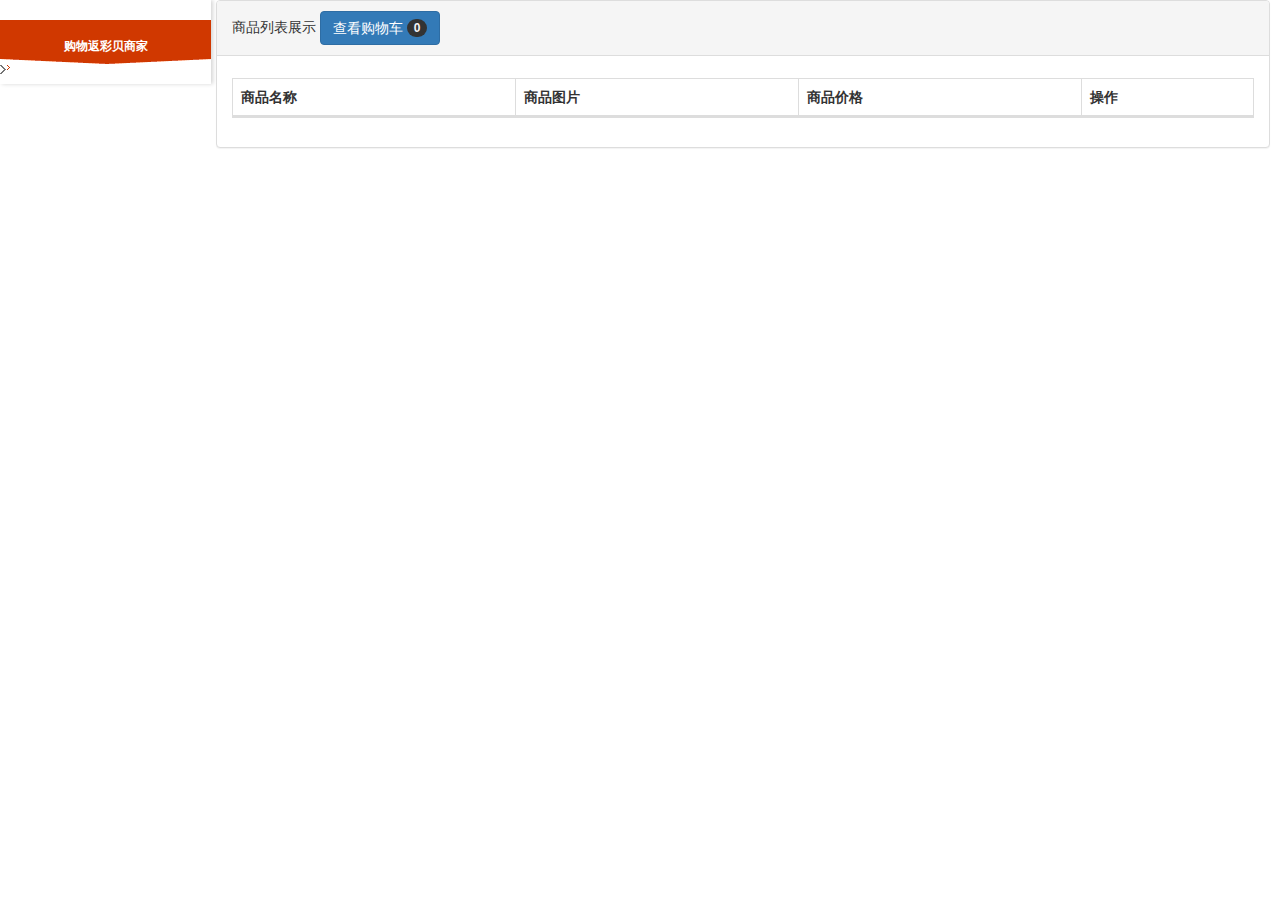
<file: shop-1904B/shop-web/target/shop-web/index.html>
<!DOCTYPE html>
<html>

<head>
    <meta charset="UTF-8">
    <title>jQuery常用电商导航</title>

    <link type="text/css" href="css/style.css" rel="stylesheet"/>
    <link rel="stylesheet" href="commons/bootstrap/css/bootstrap.min.css">
    <link href="commons/datatable/DataTables-1.10.18/css/dataTables.bootstrap.min.css" rel="stylesheet"/>

    <script type="text/javascript" src="js/jquery.min.js"></script>
    <script src="commons/bootstrap/js/bootstrap.min.js"></script>
    <script type="text/javascript" src="commons/datatable/DataTables-1.10.18/js/jquery.dataTables.min.js"></script>
    <script type="text/javascript" src="commons/datatable/DataTables-1.10.18/js/dataTables.bootstrap.min.js"></script>
    <script type="text/javascript" src="commons/dateFormat.js"></script>

</head>

<body>
<!--左侧菜单-->
<div class="sec-mainL left">
    <div class="mainL-hd-box">
        <h2 class="mainL-hd"><a href="#">购物返彩贝商家</a></h2>
    </div>
    <!--菜单列表-->
    <ul class="sec-mainNav">

    </ul>
</div>
<div  style="margin-left:20px;width: 80%" class="left">
            <div class="row" id="categoryShow"></div>
            <div class="row" id="brandShow"></div>
            <div class="row">

                <div class="panel panel-default">
                    <!-- Default panel contents -->
                    <div class="panel-heading">
                        商品列表展示
                        <button class="btn btn-primary" type="button" onclick="toCarts()">
                            查看购物车 <span class="badge" id="cartNum">0</span>
                        </button>
                    </div>
                    <div class="panel-body">
                        <table id="productTable" class="table table-bordered table-striped"></table>
                    </div>
                </div>

            </div>

</div>
<script type="text/javascript">
    var  allCateList=[];
    var token="";
       if(sessionStorage.getItem("token")){
           token=sessionStorage.getItem("token");
       }
    $(function () {
        $.ajaxSetup({ //发送请求前触发
            contentType:"application/x-www-form-urlencoded;charset=utf-8",
            complete: function (XMLHttpRequest,textStatus) {
                var nologin=XMLHttpRequest.getResponseHeader("NOLONGIN");
               // alert("返回的状态马："+nologin);
                if (nologin=="5006" ) {
                    window.location.href="/login/index.html";
                }
            },
            beforeSend: function (xhr) { //可以设置自定义标头
               // alert("获取的token值:"+token);
                xhr.setRequestHeader('token', token);
            }
        })
        intiCategory();
        var $top = $('.sec-mainNav').offset().top + $('.sec-mainNav').height()
        //左侧导航动画
        $('.sec-mainNav li').on('mouseenter', function () {
            var cateAndBrandHtml='<div class="menu-panel">';
            //大类别ID
            var pid=$(this).attr("pid");
            //查询该大类别下的所有小类别
            var cateHtml=queryCateByPid(pid);
            cateAndBrandHtml+=cateHtml;
            //查询该类别下的品牌
            var brandHtml=queryBrandByCateId(pid);
            cateAndBrandHtml+=brandHtml;
            cateAndBrandHtml+='<a href="" class="menu-panel-btn"><span>查看全部商家</span> <em></em></a>';
             cateAndBrandHtml+='</div>';
             $(this).append(cateAndBrandHtml)
            var $height = $(this).offset().top + $(this).find('.menu-panel').outerHeight();
            $(this).find('.menu-panel').show();
            if ($height - $top >= 0) {
                $(this).find('.menu-panel').css({
                    top: -($height - $top) + 'px'
                })
            }
        });
        $('.sec-mainNav li').on('mouseleave', function () {
            $(this).find('.menu-panel').hide();
        });
        cartsCount();
    });

       function toCarts(){
           $.ajax({
               url: "http://localhost:9094/carts",
               dataType: "json",
               type: "get",
               success: function (result) {
                        if(result.code == 200){
                            window.open("/cart/carts.html","_blank");
                        }
               }
           })
       }
    function intiCategory() {
        $.ajax({
            url: "http://localhost:8090/categorys",
            dataType: "json",
            type: "get",
            async: false,
            success: function (result) {
                if (result.code == 200) {
                    var data = result.data;
                    allCateList=data;
                    var cateHtml = "";
                    for (var i = 0; i < data.length; i++) {
                        cateHtml += '<li pid="'+data[i].id+'">';
                        cateHtml += '<h3>' + data[i].name + '</h3>'
                        cateHtml += '<div class="menu-tab">'
                        var children = data[i].children;
                        for (var j = 0; j < children.length; j++) {
                           if(j<3){
                               cateHtml += ' <a href="javascript:void(0)">' + children[j].name + '</a>';
                           }else{
                               break;
                           }
                        }
                        cateHtml += '<div class="fix"></div>';
                        cateHtml += '</div>';
                        cateHtml += '<span class="menu-more">更多</span>';
                        cateHtml += '</li>';
                    }
                    $(".sec-mainNav").html(cateHtml);
                }

            }

        })
    }
    //根据商品类别的大类拼出小类
    function  queryCateByPid(pid) {
        var cateHtml=' <div class="menu-panel-hd">';
         cateHtml+=' <h4>热门分类</h4>';
         cateHtml+='  <div class="sub-group">';
            for(var i=0;i<allCateList.length;i++){
                if(pid == allCateList[i].id){
                    var children=allCateList[i].children;
                    for(var j=0;j<children.length;j++){
                        cateHtml+='<a href="javascript:void(0)" pcateId="'+pid+'" cateId="'+children[j].id+'" onclick="onclickCateOrBrand(this)">'+children[j].name+'</a>';
                    }
                    break;
                }
            }
        cateHtml+='</div>';
        cateHtml+='</div>';
        return cateHtml;
    }

    /**
     * 查询品牌信息
     */
    function queryBrandByCateId(pid){
        var brandHtml='<div class="menu-panel-bd">';
        brandHtml+="<ul>";
            $.ajax({
                url:"http://localhost:9091/brands/"+pid,
                dataType:"json",
                type:"get",
                async:false,
                success:function (result) {
                        if(result.code == 200){
                            var data=result.data;
                            for(var i=0;i<data.length;i++){
                                brandHtml+=" <li>";
                                brandHtml+='<a href="javascript:void(0)" pcateId="'+pid+'" brandId="'+data[i].brandId+'" onclick="onclickCateOrBrand(this)"><img src="'+data[i].brandLogo+'" /></a> ';
                                brandHtml+=" </li>";
                            }
                        }
                }

            })
        brandHtml+="</ul>";
        brandHtml+="</div>";
        return brandHtml;
    }

    var productTable=$("#productTable").DataTable({
        "autoWidth":true, //自适应宽度
        "info":true,//展示表格左下角信息,分页栏
        "lengthChange":false,//是否改变每页展示的条数
        "searching":false,
        "lengthMenu": [ 5 ],
        "ordering": false,//是否允许排序
        "paging": true,//是否允许开启本地分页
        "processing": true,//是否先处理状态
        "serverSide": true,//true是服务器模式，false是客户端模式
        //如何和后台进行交互并展示
        "ajax":{
            url:"http://localhost:9092/products",
            type:"post",
            "dataSrc":function (result) {
                return result.data;
            }
        },
        //数据如何展示到表格中
        "columns":[
            {"data":"name","title":"商品名称"},
            {"data":"mainImg","title":"商品图片",render:function (data, type, row, meta) {
                    if(data!=null){
                        return '<img src="'+data+'" width="80px" title="'+row.subtitle+'"/>';
                    }else{
                        return "";
                    }
                }},
            {"data":"price","title":"商品价格"},
            {"data":"id","title":"操作",render:function (data, type, row, meta){
                return '<button class="btn btn-primary" type="button" onclick="addCarts('+data+')">加入购物车</button>';
                }}
        ],
        "language":{
            "url":"commons/datatable/Chinese.json"
        }

    })
    //加入购物车
    function addCarts(productId){
        $.ajax({
            url:"http://localhost:9094/carts/",
            dataType:"json",
            type:"post",
            data:{
                "productId":productId
            },
            success:function (result) {
                if(result.code == 200){
                    $("#cartNum").html(result.data);
                    alert("添加购物车成功");
                }
            }
        })
    }
    /**
     * 点击类型触发的事件
     * @param obj
     */
    function  onclickCateOrBrand(obj) {
            var pid=$(obj).attr("pcateId");
            var cateId=$(obj).attr("cateId");
            var brandId=$(obj).attr("brandId");
            if(typeof (cateId) == "undefined"){
                cateId=null;
            }
            if(typeof (brandId) == "undefined"){
                brandId=null;
            }
            queryCateRightShow(pid,cateId);
            brandRightShow(pid,brandId);
            searchProductList();
    }



    //拼接品牌的数据
    function brandRightShow(pid,brandId){
        var brandHtml='<div class="menu-panel-bd">';
        brandHtml+="<ul>";
        $.ajax({
            url:"http://localhost:9091/brands/"+pid,
            dataType:"json",
            type:"get",
            async:false,
            success:function (result) {
                if(result.code == 200){
                    var data=result.data;
                    for(var i=0;i<data.length;i++){
                        brandHtml+='<li>';
                        if(brandId == data[i].brandId){
                            brandHtml+='<a  class="aclass"  href="javascript:void(0)" pcateId="'+pid+'" brandId="'+data[i].brandId+'"  onclick="clickBrand(this)"><img src="'+data[i].brandLogo+'" /></a> ';
                        }else {
                            brandHtml+='<a href="javascript:void(0)" pcateId="'+pid+'" brandId="'+data[i].brandId+'" onclick="clickBrand(this)"><img src="'+data[i].brandLogo+'" /></a> ';
                        }
                        brandHtml+=" </li>";
                    }
                }
            }

        })
        brandHtml+="</ul>";
        brandHtml+="</div>";
        $("#brandShow").html(brandHtml);
    }
    //根据商品类别的大类拼出小类
    function  queryCateRightShow(pid,cateId) {
        var cateHtml='<div class="menu-panel-hd">';
        cateHtml+=' <h4>热门分类</h4>';
        cateHtml+='  <div class="sub-group">';
        for(var i=0;i<allCateList.length;i++){
            if(pid == allCateList[i].id){
                var children=allCateList[i].children;
                for(var j=0;j<children.length;j++){
                    if(children[j].id == cateId){
                        cateHtml+='<a class="aclass" href="javascript:void(0)" pcateId="'+pid+'" cateId="'+children[j].id+'" onclick="clickCategory(this)">'+children[j].name+'</a>';
                    }else{
                        cateHtml+='<a href="javascript:void(0)" pcateId="'+pid+'" cateId="'+children[j].id+'" onclick="clickCategory(this)">'+children[j].name+'</a>';

                    }
                }
                break;
            }
        }
        cateHtml+='</div>';
        cateHtml+='</div>';
        $("#categoryShow").html(cateHtml);
    }

    function clickBrand(obj) {
        //首先切换样式
        var allLi=$(obj).parent(0).siblings();
        allLi.each(function(){
            $(this).find("a").removeClass("aclass");
        })
        $(obj).addClass("aclass");
        searchProductList();
    }

    
    function  clickCategory(obj) {
        //首先切换样式
        var allLi=$(obj).siblings();
        allLi.each(function(){
            $(this).removeClass("aclass");
        })
        $(obj).addClass("aclass");
        searchProductList();
    }

    function searchProductList() {
        var pid="";
        var cateId="";
        var brandId="";
        $(".aclass").each(function () {
            var ppcateId=$(this).attr("pcateId");
            if(typeof (ppcateId) != "undefined"){
                pid=ppcateId;
            }
            var sId=$(this).attr("cateId");
            if(typeof (sId) != "undefined"){
                cateId=sId;
            }
            var sbId=$(this).attr("brandId");
            if(typeof (sbId) != "undefined"){
                brandId=sbId;
            }
        });
        var findCateId="";

        if(cateId == ""){
            findCateId=pid;
        }else{
            findCateId=cateId;
        }

        //加载到数据列表中
        var parameter={};
        parameter.brandId=brandId;
        parameter.cateId=findCateId;
        productTable.settings()[0].ajax.data=parameter;
        productTable.ajax.reload();

    }

    function cartsCount() {
        $.ajax({
            url:"http://localhost:9094/cartsShow/cartsCount",
            dataType:"json",
            type:"post",
            async:false,
            success:function (result) {
                if(result.code==200){
                    $("#cartNum").html(result.data.size);
                }
            }
        })
    }

</script>

</body>
</html>
</file>
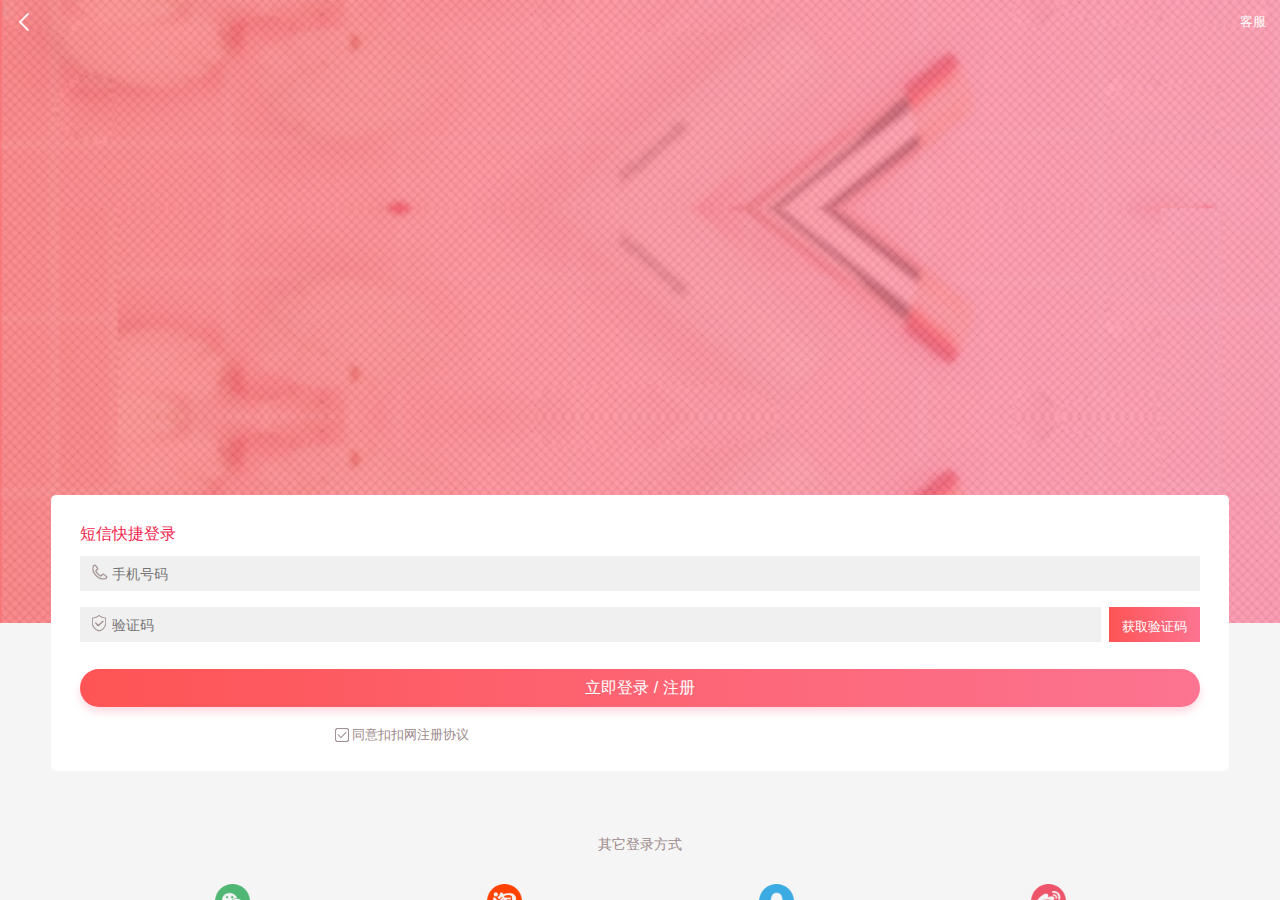
<file: shop-1904B/shop-web/target/shop-web/login/index.html>
<!DOCTYPE html>
<html lang="en">
<head>
	<meta charset="UTF-8">
	<title>手机app通用模板jQuery手机验证码登录表单</title>
	<meta content="width=device-width,initial-scale=1.0,maximum-scale=1.0,user-scalable=0" name="viewport" />
	<meta content="yes" name="apple-mobile-web-app-capable" />
	<meta content="black" name="apple-mobile-web-app-status-bar-style" />
	<meta content="telephone=no" name="format-detection" />
	<link href="css/style.css" rel="stylesheet" type="text/css" />
</head>
<body>
<!--

* 17素材vip建站专区模块代码
* 详尽信息请看官网：http://www.17sucai.com/pins/vip
*
* Copyright , 温州易站网络科技有限公司版权所有
*
* 请尊重原创，未经允许请勿转载。
* 在保留版权的前提下可应用于个人或商业用途

-->
<section class="aui-flexView">
	<header class="aui-navBar aui-navBar-fixed">
		<a href="javascript:;" class="aui-navBar-item">
			<i class="icon icon-return"></i>
		</a>
		<div class="aui-center">
			<span class="aui-center-title"></span>
		</div>
		<a href="javascript:;" class="aui-navBar-item" >
			客服
		</a>
	</header>
	<section class="aui-scrollView">
		<div class="aui-ver-head">
			<img src="images/head.png" alt="">
		</div>
		<div class="aui-ver-form">
			<h2>短信快捷登录</h2>
			<div class="aui-flex">
				<div class="aui-flex-box">
					<i class="icon icon-phone"></i>
					<input id="phone1" type="text" autocomplete="off" placeholder="手机号码" >
				</div>
			</div>
			<div class="aui-flex">
				<div class="aui-flex-box">
					<i class="icon icon-code"></i>
					<input id="code1" type="text" autocomplete="off" placeholder="验证码">
				</div>
				<div class="aui-button-code">
					<input id="btnSendCode1" type="button" class="btn btn-default" value="获取验证码" onClick="sendMessage1()" />
				</div>
			</div>
			<div class="aui-ver-button">
				<button onClick="binding()">立即登录 / 注册</button>
			</div>
			<div class="aui-cell-box">
				<label class="cell-right">
					<input type="checkbox" value="1" name="checkbox" checked="checked">
					<i class="cell-checkbox-icon"></i>
					<em>同意扣扣网注册协议</em>
				</label>
			</div>

		</div>
		<div class="aui-login-box">
			<h2>其它登录方式</h2>
		</div>
		<div class="aui-palace">
			<a href="javascript:;" class="aui-palace-grid">
				<div class="aui-palace-grid-icon">
					<img src="images/icon-sc1.png" alt="">
				</div>
				<div class="aui-palace-grid-text">
					<h2>微信</h2>
				</div>
			</a>
			<a href="javascript:;" class="aui-palace-grid">
				<div class="aui-palace-grid-icon">
					<img src="images/icon-sc2.png" alt="">
				</div>
				<div class="aui-palace-grid-text">
					<h2>淘宝</h2>
				</div>
			</a>
			<a href="javascript:;" class="aui-palace-grid">
				<div class="aui-palace-grid-icon">
					<img src="images/icon-sc3.png" alt="">
				</div>
				<div class="aui-palace-grid-text">
					<h2>腾讯</h2>
				</div>
			</a>
			<a href="javascript:;" class="aui-palace-grid">
				<div class="aui-palace-grid-icon">
					<img src="images/icon-sc4.png" alt="">
				</div>
				<div class="aui-palace-grid-text">
					<h2>微博</h2>
				</div>
			</a>
		</div>

	</section>
</section>
</body>
<script type="text/javascript" src="js/jquery.min.js"></script>
<script type="text/javascript">
	var phoneReg = /(^1[3|4|5|7|8]\d{9}$)|(^09\d{8}$)/;
	var count = 60;
	var InterValObj1;
	var curCount1;
	function sendMessage1() {
		curCount1 = count;
		var phone = $.trim($('#phone1').val());
		if (!phoneReg.test(phone)) {
			alert(" 请输入有效的手机号码");
			return false;
		}

		$("#btnSendCode1").attr("disabled", "true");
		$("#btnSendCode1").val( + curCount1 + "秒再获取");
		InterValObj1 = window.setInterval(SetRemainTime1, 2000);
		$.ajax({
			url:"http://localhost:9093/logins/"+phone,
			dataType:"json",
			type:"get",

			success:function (result) {
				if(result.code==200){
				    alert("验证码发送成功，请查收.");
				}else{
				    alert("手机号有误或者网络连接异常");
				}
            }
		})
	}
	function SetRemainTime1() {
		if (curCount1 == 0) {
			window.clearInterval(InterValObj1);
			$("#btnSendCode1").removeAttr("disabled");
			$("#btnSendCode1").val("重新发送");
		}
		else {
			curCount1--;
			$("#btnSendCode1").val( + curCount1 + "秒再获取");
		}
	}

	function binding(){
        curCount1 = count;
        var phone = $.trim($('#phone1').val());
        if (!phoneReg.test(phone)) {
            alert(" 请输入有效的手机号码");
            return false;
        }
		var checkCode=$.trim($('#code1').val());
        if(checkCode == null || checkCode == ""){
            alert("请输入验证码");
            return false;
		}
		$.ajax({
            url:"http://localhost:9093/logins",
            dataType:"json",
            type:"post",
            data:{
                "phone":phone,
                "checkCode":checkCode
            },
            success:function (result) {
                if(result.code==200){
                    alert(result.msg);
                    sessionStorage.setItem("token",result.data);
                    window.location.href="/index.html";
                }else{
                    alert(result.msg);
                }
            }
		})
	}
</script>

</html>
</file>
<file: shop-1904B/shop-web/target/shop-web/css/style.css>
@charset "utf-8";
* {
	margin: 0;
	padding: 0;
}

body,
html {
	height: 100%;
	font: 12px/1.5 Tahoma, Helvetica, Arial, sans-serif;
}
.aclass {
	border: 1px solid deeppink;
}
ul {
	list-style: none;
}

img {
	border: 0 none;
	vertical-align: bottom;
}

a {
	text-decoration: none;
}

.left {
	float: left;
}

.right {
	float: right;
}
/**左侧菜单**/

.sec-mainL {
	width: 211px;
	box-shadow: 2px 0 4px #D5D5D5;
	position: relative;
	z-index: 5;
}

.mainL-hd-box {
	padding-bottom: 5px;
	background: url(../img/index.png) no-repeat 0 39px;
}

.mainL-hd {
	height: 39px;
	line-height: 39px;
	text-align: center;
	cursor: pointer;
	background: #D03800;
}

.mainL-hd a {
	color: #fff;
	font-weight: bold;
	font-size: 12px;
}

.mainL-hd a:before {
	content: "";
	display: inline-block;
	/*width:px;*/
	/*height:px;*/
	background: url(../img/iconsB.png) no-repeat -73px 0;
}
/**菜单列表**/

.sec-mainNav>li {
	padding: 10px 19px 36px;
	position: relative;
	background: #F0F0F0;
	cursor: pointer;
	z-index: 4;
}

.sec-mainNav>li:nth-child(2n) {
	background: #FFF;
}

.sec-mainNav>li h3 {
	font-size: 12px;
}

.sec-mainNav>li.hover {
	background: #545651;
}

.sec-mainNav>li.hover h3,
.sec-mainNav>li.hover .menu-tab a {
	color: #fff;
}

.sec-mainNav li .menu-tab {
	margin-top: 5px;
}

.sec-mainNav li .menu-tab a {
	float: left;
	margin-right: 6px;
	color: #888;
}

.sec-mainNav li .menu-more {
	position: absolute;
	display: block;
	width: 6px;
	height: 9px;
	right: 19px;
	top: 28px;
	line-height: 999;
	overflow: hidden;
	background: url(../img/index.png) no-repeat 0 -6px;
}
/**二级菜单**/

.menu-panel {
	position: absolute;
	width: 446px;
	padding: 18px 34px;
	/*display:;*/
	top: 0;
	left: 210px;
	z-index: 5;
	box-shadow: inset 2px 0 5px 0 #D5D5D5, 2px 0 3px #E8E8E8;
	background: #fff;
	display: none;
}

.menu-panel h4 {
	font-family: "Microsoft YaHei", "微软雅黑", "黑体";
	font-size: 14px;
	color: #e64e3e;
	margin-bottom: 9px;
}

.menu-panel-hd {
	border-bottom: 1px dotted #E2E2E2;
	padding-bottom: 12px;
	margin-bottom: 14px;
	line-height: 1.5;
}

.sub-group a {
	color: #555;
	display: inline-block;
	margin-right: 16px;
}

.sub-group a:hover {
	color: #E64E3E;
	text-decoration: underline;
}

.menu-panel-bd li {
	float: left;
	width: 88px;
	height: 56px;
	border: 1px solid #EDEEEF;
	margin: 0 0 -1px -1px;
	background-color: #FFF;
}

.menu-panel-bd li a {
	display: block;
	text-align: center;
}

.menu-panel-bd li a img {
	width: 80px;
	height: 27px;
	margin-top: 14px;
}

.menu-panel-btn {
	display: inline-block;
	height: 25px;
	line-height: 25px;
	margin-top: 15px;
	padding: 0 10px;
	color: #FFF;
	background-color: #E64E3E;
}

.menu-panel-btn em {
	width: 0;
	height: 0;
	margin-left: 6px;
	overflow: hidden;
	font-size: 0;
	display: inline-block;
	border-width: 4px;
	border-color: transparent transparent transparent #FFF;
	border-style: dashed dashed dashed solid;
}
/**中间部分**/

.sec-mainM {
	width: 666px;
	position: relative;
	z-index: 3;
}
</file>
<file: shop-1904B/shop-web/target/shop-web/login/css/style.css>
/*
<!--

* 17素材vip建站专区模块代码
* 详尽信息请看官网：http://www.17sucai.com/pins/vip
*
* Copyright , 温州易站网络科技有限公司版权所有
*
* 请尊重原创，未经允许请勿转载。
* 在保留版权的前提下可应用于个人或商业用途

-->
*/
html,body {
    color: #333;
    margin: 0;
    height: 100%;
    font-family: "Myriad Set Pro","Helvetica Neue",Helvetica,Arial,Verdana,sans-serif;
    -webkit-font-smoothing: antialiased;
    -moz-osx-font-smoothing: grayscale;
    font-weight: normal;
}

* {
    -webkit-box-sizing: border-box;
    -moz-box-sizing: border-box;
    box-sizing: border-box;
}

a {
    text-decoration: none;
    color: #000;
}

a, label, button, input, select {
    -webkit-tap-highlight-color: rgba(0, 0, 0, 0);
}

img {
    width: 100%;
    height: auto;
    display: block;
    border: 0;
}

body {
    background: #f5f5f5;
    color: #666;
}

html, body, div, dl, dt, dd, ol, ul, li, h1, h2, h3, h4, h5, h6, p, blockquote, pre, button, fieldset, form, input, legend, textarea, th, td {
    margin: 0;
    padding: 0;
}

a {
    text-decoration: none;
    color: #08acee;
}

button {
    outline: 0;
}

img {
    border: 0;
}

button,input,optgroup,select,textarea {
    margin: 0;
    font: inherit;
    color: inherit;
    outline: none;
}

li {
    list-style: none;
}

a {
    color: #666;
}

.clearfix::after {
    clear: both;
    content: ".";
    display: block;
    height: 0;
    visibility: hidden;
}

.clearfix {
}

.divHeight {
    width: 100%;
    height: 10px;
    background: #f5f5f5;
    position: relative;
    overflow: hidden;
}

.r-line {
    position: relative;
}

.r-line:after {
    content: '';
    position: absolute;
    z-index: 0;
    top: 0;
    right: 0;
    height: 100%;
    border-right: 1px solid #D9D9D9;
    -webkit-transform: scaleX(0.5);
    transform: scaleX(0.5);
    -webkit-transform-origin: 100% 0;
    transform-origin: 100% 0;
}

.b-line {
    position: relative;
}

.b-line:after {
    content: '';
    position: absolute;
    z-index: 2;
    bottom: 0;
    left: 0;
    width: 100%;
    height: 1px;
    border-bottom: 1px solid #e2e2e2;
    -webkit-transform: scaleY(0.5);
    transform: scaleY(0.5);
    -webkit-transform-origin: 0 100%;
    transform-origin: 0 100%;
}

.aui-flex {
    display: -webkit-box;
    display: -webkit-flex;
    display: flex;
    -webkit-box-align: center;
    -webkit-align-items: center;
    align-items: center;
    padding: 15px;
    position: relative;
}

.aui-flex-box {
    -webkit-box-flex: 1;
    -webkit-flex: 1;
    flex: 1;
    min-width: 0;
    font-size: 14px;
    color: #333;
}

/* 必要布局样式css */
.aui-flexView {
    width: 100%;
    height: 100%;
    margin: 0 auto;
    display: -webkit-box;
    display: -webkit-flex;
    display: -ms-flexbox;
    display: flex;
    -webkit-box-orient: vertical;
    -webkit-box-direction: normal;
    -webkit-flex-direction: column;
    -ms-flex-direction: column;
    flex-direction: column;
}

.aui-scrollView {
    width: 100%;
    height: 100%;
    -webkit-box-flex: 1;
    -webkit-flex: 1;
    -ms-flex: 1;
    flex: 1;
    overflow-y: auto;
    overflow-x: hidden;
    -webkit-overflow-scrolling: touch;
    position: relative;
    margin-top: -44px;
}

.aui-navBar {
    height: 44px;
    position: relative;
    display: -webkit-box;
    display: -webkit-flex;
    display: -ms-flexbox;
    display: flex;
    z-index: 102;
    background: none;
}

.aui-navBar-item {
    height: 44px;
    min-width: 25%;
    -webkit-box-flex: 0;
    -webkit-flex: 0 0 25%;
    -ms-flex: 0 0 25%;
    flex: 0 0 25%;
    padding: 0 0.9rem;
    display: -webkit-box;
    display: -webkit-flex;
    display: -ms-flexbox;
    display: flex;
    -webkit-box-align: center;
    -webkit-align-items: center;
    -ms-flex-align: center;
    align-items: center;
    font-size: 0.7rem;
    white-space: nowrap;
    overflow: hidden;
    color: #808080;
    position: relative;
}

.aui-navBar-item:first-child {
    -webkit-box-ordinal-group: 2;
    -webkit-order: 1;
    -ms-flex-order: 1;
    order: 1;
    margin-right: -25%;
    font-size: 0.9rem;
    font-weight: bold;
}

.aui-navBar-item:last-child {
    -webkit-box-ordinal-group: 4;
    -webkit-order: 3;
    -ms-flex-order: 3;
    order: 3;
    -webkit-box-pack: end;
    -webkit-justify-content: flex-end;
    -ms-flex-pack: end;
    justify-content: flex-end;
    color: #fff;
    font-size: 0.82rem;
}

.aui-center {
    -webkit-box-ordinal-group: 3;
    -webkit-order: 2;
    -ms-flex-order: 2;
    order: 2;
    display: -webkit-box;
    display: -webkit-flex;
    display: -ms-flexbox;
    display: flex;
    -webkit-box-pack: center;
    -webkit-justify-content: center;
    -ms-flex-pack: center;
    justify-content: center;
    -webkit-box-align: center;
    -webkit-align-items: center;
    -ms-flex-align: center;
    align-items: center;
    height: 44px;
    width: 50%;
    margin-left: 25%;
}

.aui-center-title {
    text-align: center;
    width: 100%;
    white-space: nowrap;
    overflow: hidden;
    display: block;
    text-overflow: ellipsis;
    font-size: 0.95rem;
    color: #333;
}

.icon {
    width: 20px;
    height: 20px;
    display: block;
    border: none;
    float: left;
    background-size: 20px;
    background-repeat: no-repeat;
}

.icon-return {
    background-image: url('[data-uri]');
}

.m-slider {
    overflow-x: hidden;
    width: 100%;
    position: relative;
}

.slider-wrapper {
    display: -webkit-box;
    display: -webkit-flex;
    display: -ms-flexbox;
    display: flex;
    width: 100%;
    height: 100%;
    -webkit-transform: translate3d(0px, 0px, 0px);
    transform: translate3d(0px, 0px, 0px);
    position: relative;
    z-index: 1;
    -webkit-transition-property: -webkit-transform;
    transition-property: -webkit-transform;
    transition-property: transform;
    transition-property: transform, -webkit-transform;
}

.slider-item {
    width: 100%;
    height: 100%;
    -webkit-flex-shrink: 0;
    -ms-flex-negative: 0;
    flex-shrink: 0;
    background: #f6f6f6;
}

.slider-item img {
    width: 100%;
    height: auto;
    display: block;
    border: none;
}

.slider-pagination {
    text-align: right;
    position: absolute;
    width: 100%;
    z-index: 2;
    right: 0;
    bottom: 10px;
    pointer-events: none;
    display: -webkit-box;
    display: -webkit-flex;
    display: -ms-flexbox;
    display: flex;
    -webkit-box-align: end;
    -webkit-align-items: flex-end;
    -ms-flex-align: end;
    align-items: flex-end;
    -webkit-box-pack: center;
    -webkit-justify-content: center;
    -ms-flex-pack: center;
    justify-content: center;
}

.slider-pagination > .slider-pagination-item {
    margin: 0 .25rem;
    width: 8px;
    height: 8px;
    display: inline-block;
    border-radius: 100%;
    background-color: rgba(255,255,255,0.4);
}

.slider-pagination > .slider-pagination-item.slider-pagination-item-active {
    background-color: #fff;
    border-radius: 100%;
}

.aui-palace {
    padding: 1.5rem 0;
    position: relative;
    overflow: hidden;
    width: 85%;
    margin: 0 auto;
}

.aui-palace-grid {
    position: relative;
    float: left;
    padding: 1px;
    width: 25%;
    box-sizing: border-box;
    margin: 5px 0;
}

.aui-palace-grid-icon {
    width: 35px;
    height: 35px;
    margin: 0 auto;
}

.aui-palace-grid-icon img {
    display: block;
    width: 100%;
    height: 100%;
    border: none;
}

.aui-palace-grid-text {
    display: block;
    text-align: center;
    color: #333;
    font-size: 0.85rem;
    white-space: nowrap;
    text-overflow: ellipsis;
    overflow: hidden;
    padding-top: 0.2rem;
}

.aui-palace-grid-text h2 {
    font-size: 0.8rem;
    font-weight: normal;
    color: #9d8b8b;
}

.m-actionsheet {
    text-align: center;
    position: fixed;
    bottom: 0;
    left: 0;
    width: 100%;
    z-index: 1000;
    background-color: #EFEFF4;
    -webkit-transform: translate(0, 100%);
    transform: translate(0, 100%);
    -webkit-transition: -webkit-transform .3s;
    transition: -webkit-transform .3s;
    transition: transform .3s;
    transition: transform .3s, -webkit-transform .3s;
}

.mask-black {
    background-color: rgba(0, 0, 0, 0.4);
    position: fixed;
    z-index: 500;
    bottom: 0;
    right: 0;
    left: 0;
    top: 0;
    display: -webkit-box;
    display: -webkit-flex;
    display: -ms-flexbox;
    display: flex;
    -webkit-box-pack: center;
    -webkit-justify-content: center;
    -ms-flex-pack: center;
    justify-content: center;
    -webkit-box-align: center;
    -webkit-align-items: center;
    -ms-flex-align: center;
    align-items: center;
    z-index: 998;
}

.actionsheet-action {
    display: block;
    margin-top: .15rem;
    font-size: 0.28rem;
    color: #555;
    height: 1rem;
    line-height: 1rem;
    background-color: #FFF;
}

.m-actionsheet {
    text-align: center;
    position: fixed;
    bottom: 0;
    left: 0;
    width: 100%;
    z-index: 10005;
    background-color: #ffffff;
    -webkit-transform: translate(0, 100%);
    transform: translate(0, 100%);
    -webkit-transition: -webkit-transform .3s;
    transition: -webkit-transform .3s;
    transition: transform .3s;
    transition: transform .3s, -webkit-transform .3s;
}

.actionsheet-toggle {
    -webkit-transform: translate(0, 0);
    transform: translate(0, 0);
}

.actionsheet-item {
    display: block;
    position: relative;
    font-size: 0.85rem;
    color: #555;
    height: 2rem;
    line-height: 2rem;
    background-color: #FFF;
}

.actionsheet-item {
    display: block;
    position: relative;
    font-size: 0.85rem;
    color: #555;
    height: 2rem;
    line-height: 2rem;
    background-color: #FFF;
}

.aui-coll-cancel a {
    height: 45px;
    line-height: 45px;
    font-size: 12px;
    background: #f9f9f9;
    display: block;
    text-align: center;
    width: 100%;
}

.aui-coll-share-img {
    width: 38px;
    height: 38px;
    margin: 0 auto;
}

.aui-coll-share-img img {
    width: 100%;
    height: auto;
    display: block;
    border: none;
}

.aui-coll-share-box {
    position: relative;
    overflow: hidden;
    padding: 10px 0;
}

.aui-coll-cancel a {
    height: 45px;
    line-height: 45px;
    font-size: 12px;
    background: #f9f9f9;
    display: block;
    text-align: center;
    width: 100%;
}

.aui-coll-share-item {
    position: relative;
    float: left;
    padding: 8px 10px;
    width: 33.333%;
    box-sizing: border-box;
    font-size: 12px;
    height: 85px;
}

.aui-rule {
    position: absolute;
    right: 0;
    top: 1rem;
    background: #54ca9a;
    border-radius: 50px 0 0 50px;
    font-size: 0.8rem;
    padding: 0.2rem 0.6rem;
    color: #fff;
}

.aui-ver-form {
    background: #fff;
    border-radius: 5px;
    width: 92%;
    margin: -8rem auto 4rem;
    position: relative;
    z-index: 2;
    padding: 1.8rem 1.8rem 4rem 1.8rem;
}

.icon-phone {
    position: absolute;
    left: 10px;
    top: 0.4rem;
    background-image: url('[data-uri]');
}

.icon-code {
    position: absolute;
    left: 10px;
    top: 0.45rem;
    background-size: 18px;
    background-image: url('[data-uri]');
}

.aui-ver-form .aui-flex-box {
    background: #f1f0f0;
    position: relative;
}

.aui-ver-form .aui-flex-box input {
    height: 2.2rem;
    line-height: 2.2rem;
    padding: 0.4rem 2rem;
    background: none;
    border: none;
    width: 100%;
}

.aui-ver-form h2 {
    font-size: 1rem;
    font-weight: normal;
    color: #f21e4e;
    margin-bottom: 0.2rem;
}

.aui-ver-form .aui-flex {
    padding: 0.5rem 0;
}

.aui-ver-button {
    margin-top: 1.2rem
}

.aui-ver-button button {
    background: -webkit-linear-gradient(left, #fe5455 , #fc7491);
    /* Safari 5.1 - 6.0 */
    background: -o-linear-gradient(right, #fe5455 , #fc7491);
    /* Opera 11.1 - 12.0 */
    background: -moz-linear-gradient(right, #fe5455 , #fc7491);
    /* Firefox 3.6 - 15 */
    background: linear-gradient(to right, #fe5455 , #fc7491);
    /* 标准的语法 */
    background-color: #fe5455;
    border-radius: 22px;
    color: #fff;
    border: none;
    width: 100%;
    height: 2.35rem;
    line-height: 2.35rem;
    font-size: 1rem;
    box-shadow: 0 5px 9px #fddae1;
}

.aui-button-code input {
    background: -webkit-linear-gradient(left, #fe5455 , #fc7491);
    /* Safari 5.1 - 6.0 */
    background: -o-linear-gradient(right, #fe5455 , #fc7491);
    /* Opera 11.1 - 12.0 */
    background: -moz-linear-gradient(right, #fe5455 , #fc7491);
    /* Firefox 3.6 - 15 */
    background: linear-gradient(to right, #fe5455 , #fc7491);
    /* 标准的语法 */
    background-color: #fe5455;
    color: #fff;
    border: none;
    border-left: 8px solid #fff;
    width: 100%;
    height: 2.2rem;
    line-height: 2.2rem;
    font-size: 0.8rem;
    padding: 0.1rem 0.8rem;
}

.aui-cell-box {
    width: 60%;
    position: absolute;
    left: 50%;
    margin-left: -28%;
    bottom: 10%;
}

.cell-right {
    -webkit-box-flex: 1;
    -webkit-flex: 1;
    -ms-flex: 1;
    flex: 1;
    width: 100%;
    min-height: 1rem;
    color: #cccccc;
    text-align: justify;
    font-size: 0.8rem;
    padding-right: 0.24rem;
    display: -webkit-box;
    display: -webkit-flex;
    display: -ms-flexbox;
    display: flex;
    -webkit-box-align: center;
    -webkit-align-items: center;
    -ms-flex-align: center;
    align-items: center;
    -webkit-box-pack: end;
    -webkit-justify-content: flex-end;
    -ms-flex-pack: end;
    justify-content: flex-end;
    padding-left: 2rem;
}

.cell-right p {
    color: #ccc;
    font-size: 0.8rem;
}

.cell-right em {
    color: #9c898b;
    font-style: normal;
    position: absolute;
    left: 42px;
}

.cell-right input[type="radio"], .cell-right input[type="checkbox"]:not(.m-switch) {
    -webkit-appearance: none;
    -moz-appearance: none;
    position: absolute;
    left: -9999em;
}

.cell-checkbox-icon {
    width: 16px;
    height: 16px;
    background-size: 16px;
    position: absolute;
    left: 1.5rem;
    background-image: url('[data-uri]');
}

.cell-right input[type="radio"] + .cell-radio-icon:after, .cell-right input[type="checkbox"]:not(.m-switch) + .cell-radio-icon:after, .cell-right input[type="radio"] + .cell-checkbox-icon:after, .cell-right input[type="checkbox"]:not(.m-switch) + .cell-checkbox-icon:after {
    font-family: 'YDUI-INLAY';
    font-size: .44rem;
    position: absolute;
    left: 1.5rem;
}

.cell-right input[type="radio"] + .cell-checkbox-icon:after, .cell-right input[type="checkbox"]:not(.m-switch) + .cell-checkbox-icon:after {
    content: ' ';
    color: #4CD864;
    display: none;
    position: absolute;
    left: 1.5rem;
    width: 16px;
    height: 18px;
    background-size: 16px;
}

.cell-right input[type="radio"]:checked + .cell-checkbox-icon:after, .cell-right input[type="checkbox"]:not(.m-switch):checked + .cell-checkbox-icon:after {
    color: #333333;
    background-image: url('[data-uri]');
    content: ' ';
    display: inline-block;
    position: absolute;
    left: 0.01rem;
    width: 16px;
    height: 16px;
    background-size: 16px;
}

.aui-login-box h2 {
    color: #9c898b;
    font-style: normal;
    font-weight: normal;
    font-size: 0.9rem;
    text-align: center;
}

@media (device-height: 480px) and (-webkit-min-device-pixel-ratio:2) {
    /* 兼容iphone4/4s */ .aui-ver-form {
    margin: -7rem auto 4rem;
    padding: 1.2rem 1.2rem 4rem 1.2rem;
}
}

@media (device-height: 568px) and (-webkit-min-device-pixel-ratio:2) {
    /* 兼容iphone5 */ .aui-ver-form {
    margin: -7rem auto 4rem;
    padding: 1.2rem 1.2rem 4rem 1.2rem;
}
}
</file>
